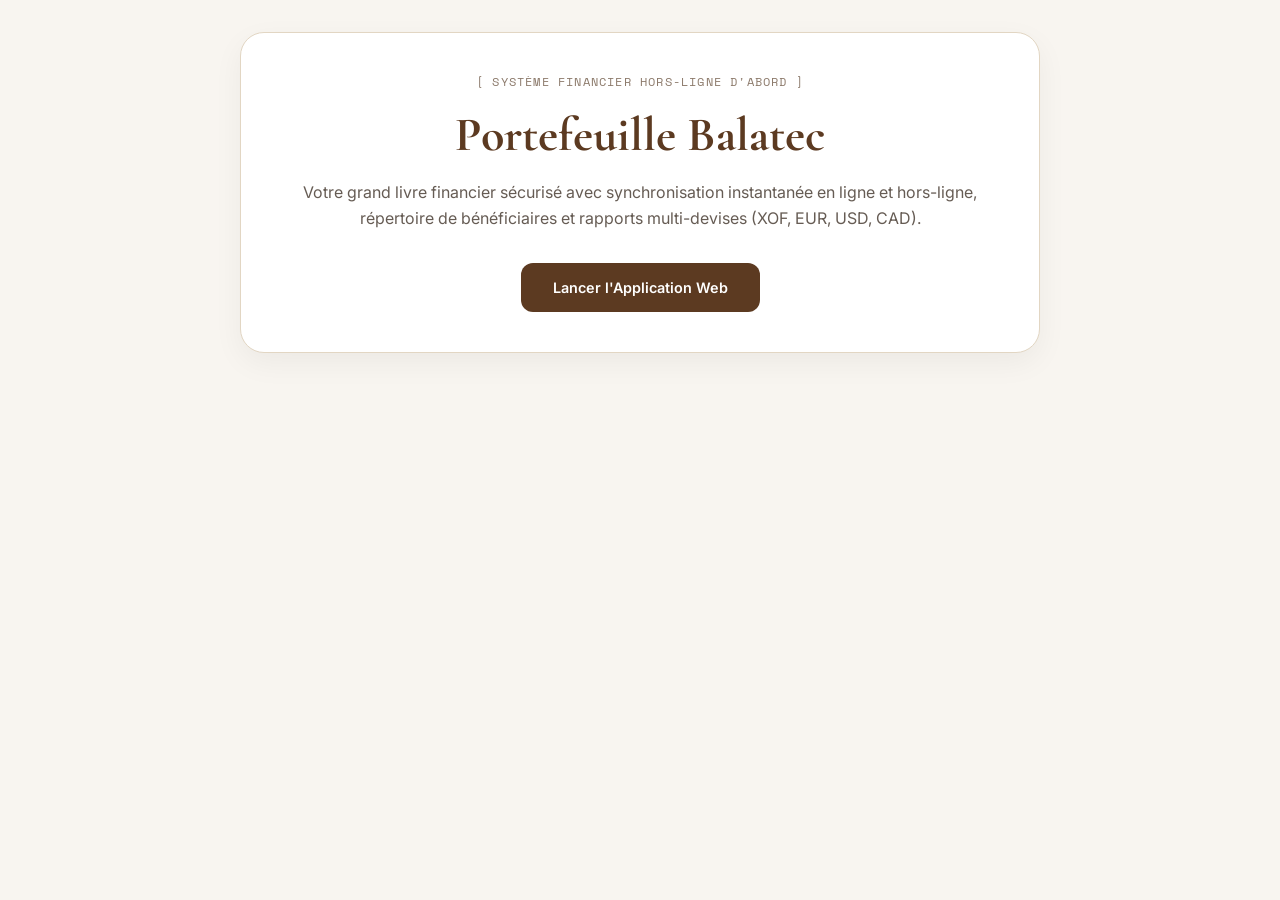
<file: balatec_website.html>
<!doctype html>
<html lang="fr">
  <head>
    <meta charset="UTF-8" />
    <meta name="viewport" content="width=device-width, initial-scale=1.0" />
    <title>Portefeuille Balatec — Grand Livre Multi-Devises Hors-Ligne</title>
    <meta name="description" content="Solution financière multi-devises hors-ligne d'abord, répertoire de bénéficiaires intelligents et hub de synchronisation." />
    <link rel="preconnect" href="https://fonts.googleapis.com">
    <link rel="preconnect" href="https://fonts.gstatic.com" crossorigin>
    <link href="https://fonts.googleapis.com/css2?family=Cormorant+Garamond:ital,wght@0,300;0,600;1,300&family=Inter:wght@300;400;500;600&family=Space+Mono&display=swap" rel="stylesheet">
    <style>
      :root {
        --bg: #f8f5f0;
        --ink: #2c221e;
        --accent: #5c3a21;
        --ink-faint: rgba(44, 34, 30, 0.08);
      }
      * { box-sizing: border-box; margin: 0; padding: 0; }
      body {
        background-color: var(--bg);
        color: var(--ink);
        font-family: 'Inter', sans-serif;
        padding: 2rem 1rem;
        display: flex;
        flex-direction: column;
        align-items: center;
        min-height: 100vh;
      }
      .card {
        max-width: 800px;
        width: 100%;
        background: white;
        border: 1px solid #e2d6c3;
        border-radius: 24px;
        padding: 2.5rem;
        box-shadow: 0 10px 30px rgba(0,0,0,0.05);
        text-align: center;
      }
      h1 {
        font-family: 'Cormorant Garamond', serif;
        font-size: 3rem;
        color: var(--accent);
        margin-bottom: 1rem;
      }
      p {
        font-size: 1rem;
        color: #665c54;
        line-height: 1.6;
        margin-bottom: 2rem;
      }
      .btn {
        background: var(--accent);
        color: white;
        border: none;
        padding: 1rem 2rem;
        font-size: 0.9rem;
        font-weight: 600;
        border-radius: 12px;
        cursor: pointer;
        text-decoration: none;
        display: inline-block;
      }
      .btn:hover { background: #452b18; }
    </style>
  </head>
  <body>
    <div class="card">
      <div style="font-family: 'Space Mono', monospace; font-size: 0.75rem; text-transform: uppercase; letter-spacing: 0.1em; color: #8c7a6b; margin-bottom: 1rem;">[ Système Financier Hors-Ligne d'Abord ]</div>
      <h1>Portefeuille Balatec</h1>
      <p>Votre grand livre financier sécurisé avec synchronisation instantanée en ligne et hors-ligne, répertoire de bénéficiaires et rapports multi-devises (XOF, EUR, USD, CAD).</p>
      <a href="/" class="btn">Lancer l'Application Web</a>
    </div>
  </body>
</html>
</file>
